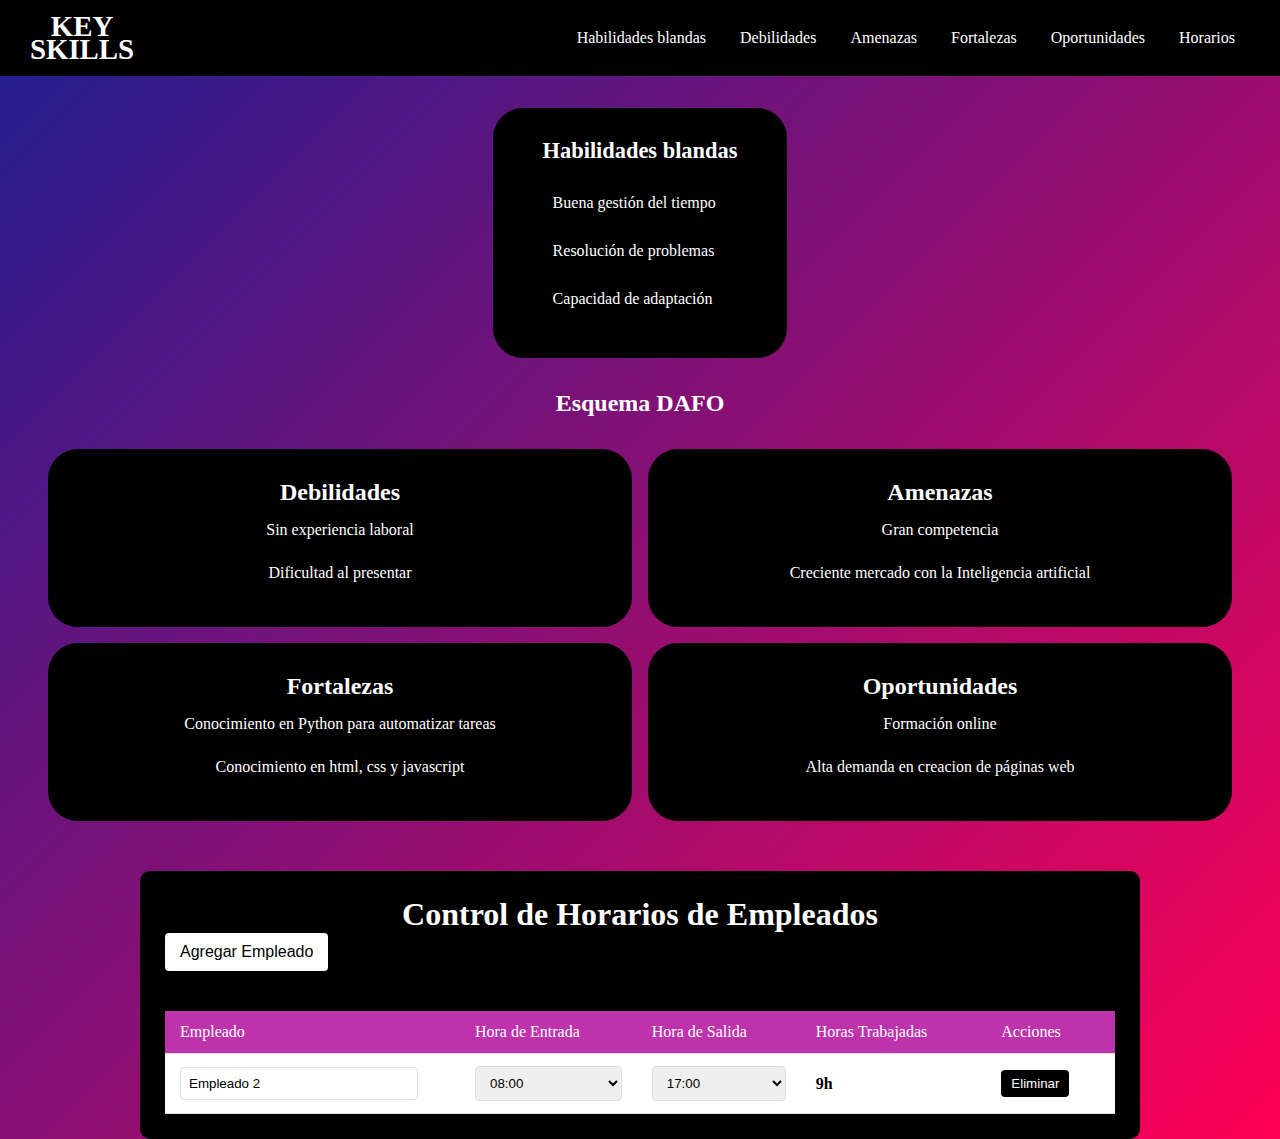
<file: index.html>
<!DOCTYPE html>
<html lang="en">
<head>
    <meta charset="UTF-8">
    <meta name="viewport" content="width=device-width, initial-scale=1.0">
    <link rel="stylesheet" href="style.css">
    <script src="script.js"></script>
    <title>DAFO</title>
</head>
<body>
    <header>
        <div class="logo">
        <h2>KEY<br>SKILLS</h2>
        </div>
      <nav>
        <a href="#habilidades-blandas">Habilidades blandas</a>
        <a href="#esquema-debilidades">Debilidades</a>
        <a href="#esquema-amenazas">Amenazas</a>
        <a href="#esquema-fortalezas">Fortalezas</a>
        <a href="#esquema-oportunidades">Oportunidades</a>
        <a href="#agregar-empleado">Horarios</a>
      </nav>
    </header>
  
    <div class="content">
      <div class="box">
        <h2 id="habilidades-blandas">Habilidades blandas</h2>
        <ul>
          <li>Buena gestión del tiempo</li>
          <li>Resolución de problemas</li>
          <li>Capacidad de adaptación</li>
        </ul>
      </div>
    </div>
    <h2>Esquema DAFO</h2>
    <div class="dafo">
        <div class="debilidades">
            <h2 id="esquema-debilidades">Debilidades</h2>
            <ul>
                <li>Sin experiencia laboral</li>
                <li>Dificultad al presentar</li>
            </ul>
        </div>
        <div class="amenazas">
            <h2 id="esquema-amenazas">Amenazas</h2>
            <ul>
                <li>Gran competencia</li>
                <li>Creciente mercado con la Inteligencia artificial</li>
            </ul>
        </div>
        <div class="fortalezas">
            <h2 id="esquema-fortalezas">Fortalezas</h2>
            <ul>
                <li>Conocimiento en Python para automatizar tareas</li>
                <li>Conocimiento en html, css y javascript</li>
            </ul>
        </div>
        <div class="oportunidades">
            <h2 id="esquema-oportunidades">Oportunidades</h2>
            <ul>
                <li>Formación online</li>
                <li>Alta demanda en creacion de páginas web</li>
            </ul>
        </div>
    </div>
    <div class="container">
        <h1>Control de Horarios de Empleados</h1>
        <button id="agregar-empleado" class="btn-agregar">Agregar Empleado</button>
        <table id="tabla-horarios">
            <thead>
                <tr>
                    <th>Empleado</th>
                    <th>Hora de Entrada</th>
                    <th>Hora de Salida</th>
                    <th>Horas Trabajadas</th>
                    <th>Acciones</th>
                </tr>
            </thead>
            <tbody>
            </tbody>
        </table>
    </div>

</body>
</html>
</file>
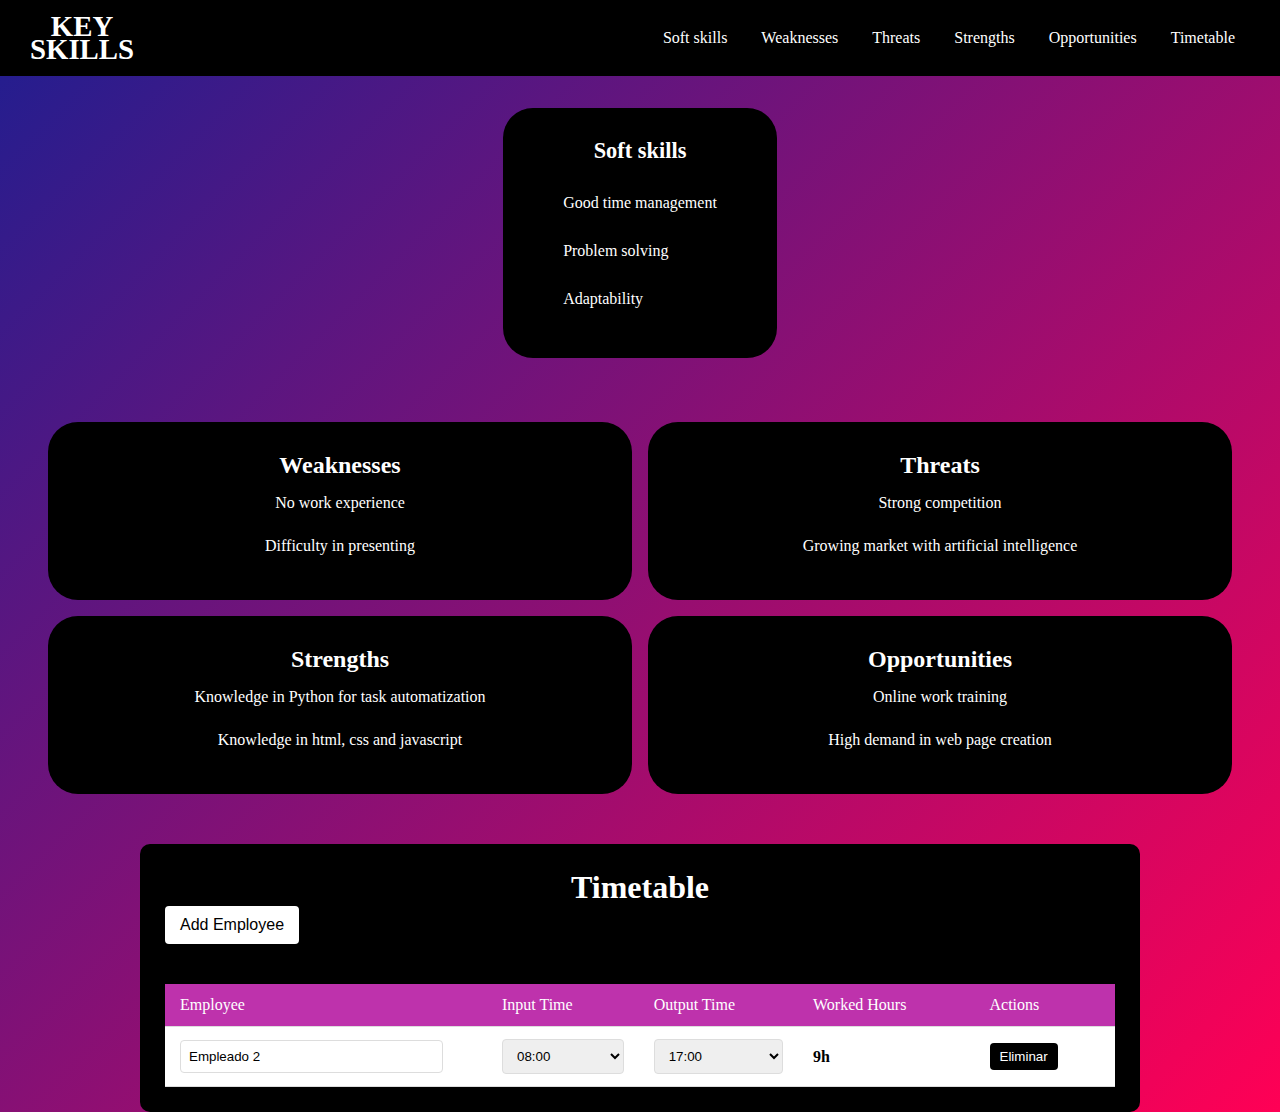
<file: indexen.html>
<!DOCTYPE html>
<html lang="en">
<head>
    <meta charset="UTF-8">
    <meta name="viewport" content="width=device-width, initial-scale=1.0">
    <link rel="stylesheet" href="style.css">
    <script src="script.js"></script>
    <title>SWOT</title>
</head>
<body>
    <header>
        <div class="logo">
        <h2>KEY<br>SKILLS</h2>
        </div>
      <nav>
        <a href="#habilidades-blandas">Soft skills</a>
        <a href="#esquema-debilidades">Weaknesses</a>
        <a href="#esquema-amenazas">Threats</a>
        <a href="#esquema-fortalezas">Strengths</a>
        <a href="#esquema-oportunidades">Opportunities</a>
        <a href="#agregar-empleado">Timetable</a>
      </nav>
    </header>
  
    <div class="content">
      <div class="box">
        <h2 id="habilidades-blandas">Soft skills</h2>
        <ul>
          <li>Good time management</li>
          <li>Problem solving</li>
          <li>Adaptability</li>
        </ul>
      </div>
    </div>
    <div class="dafo">
        <div class="debilidades">
            <h2 id="esquema-debilidades">Weaknesses</h2>
            <ul>
                <li>No work experience</li>
                <li>Difficulty in presenting</li>
            </ul>
        </div>
        <div class="amenazas">
            <h2 id="esquema-amenazas">Threats</h2>
            <ul>
                <li>Strong competition</li>
                <li>Growing market with artificial intelligence</li>
            </ul>
        </div>
        <div class="fortalezas">
            <h2 id="esquema-fortalezas">Strengths</h2>
            <ul>
                <li>Knowledge in Python for task automatization</li>
                <li>Knowledge in html, css and javascript</li>
            </ul>
        </div>
        <div class="oportunidades">
            <h2 id="esquema-oportunidades">Opportunities</h2>
            <ul>
                <li>Online work training</li>
                <li>High demand in web page creation</li>
            </ul>
        </div>
    </div>
    <div class="container">
        <h1>Timetable</h1>
        <button id="agregar-empleado" class="btn-agregar"> Add Employee</button>
        <table id="tabla-horarios">
            <thead>
                <tr>
                    <th>Employee</th>
                    <th>Input Time</th>
                    <th>Output Time</th>
                    <th>Worked Hours</th>
                    <th>Actions</th>
                </tr>
            </thead>
            <tbody>
            </tbody>
        </table>
    </div>
</body>
</html>
</file>
<file: style.css>
* {
    margin: 0;
    padding: 0;
    box-sizing: border-box;
}

body {
    color: white;
    background: linear-gradient(135deg, #1e1e90, #ff0055);
    min-height: 100vh;
}
h1,h2{
    text-align: center;
}
header {
    background-color: #000;
    display: flex;
    justify-content: space-between;
    align-items: center;
    padding: 15px 30px;
}

.logo {
    font-weight: bold;
    font-size: 1.2em;
    line-height: 1.2em;
}

nav a {
    color: white;
    text-decoration: none;
    margin: 0 15px;
    font-weight: 500;
}
hr{
    color: black;
}
nav a:hover {
    text-decoration: underline;
}

.content {
    display: flex;
    justify-content: center;
    align-items: center;
    margin-top: 2em;
    text-align: center;
}

.box {
    background-color: black;
    padding: 30px 50px;
    border-radius: 30px;
    margin-bottom: 2em;
}

.box h2 {
    margin-bottom: 20px;
    font-size: 1.4em;
}

.box ul {
    list-style: none;
}

.box li {
    margin: 10px 0;
}

.dafo{
    border-radius: 30px;
    display: grid;
    grid-template-columns: 1fr 1fr;
    grid-template-rows: auto auto;
    gap:1em;
    margin-top: 2em;
    margin-left: 3em;
    margin-right: 3em;
    justify-content: center;
    align-items: center;
}

ul{
    list-style: none;
}
li{
    display: flex;
    justify-content: space-between;
    align-items: center;
    padding: 10px;
    margin: 5px 0;

}
.debilidades li{
    justify-content: center;
    align-items: center;
}
.debilidades{
    background-color: black;
    border-radius: 30px;
    color: white;
    padding: 30px 50px;
}
.amenazas li{
    justify-content: center;
    align-items: center;
}
.amenazas{
    background-color: black;
    border-radius: 30px;
    color: white;
    padding: 30px 50px;
}
.fortalezas li{
    justify-content: center;
    align-items: center;
}
.fortalezas{
    background-color: black;
    border-radius: 30px;
    color: white;
    padding: 30px 50px;
}
.oportunidades li{
    justify-content: center;
    align-items: center;
}
.oportunidades{
    background-color: black;
    border-radius: 30px;
    color: white;
    padding: 30px 50px;
}
.horarios{
    justify-content: center;
    text-align: center;
}
button{
    background-color: black;
    color: white;
    border-radius: 10px;
    border: 0;
}

.container {
    max-width: 1000px;
    margin: 0 auto;
    margin-top: 50px;
    background: black;
    padding: 25px;
    border-radius: 10px;
    align-items: center;
    justify-content: center;
}

.btn-agregar {
    background-color: white;
    color:black;
    border: none;
    padding: 10px 15px;
    border-radius: 4px;
    cursor: pointer;
    font-size: 16px;
    margin-bottom: 20px;
    transition: background-color 0.3s;
}
 
 
.btn-agregar:hover {
    background-color: #be32ac;
}
 
 
table {
    width: 100%;
    border-collapse: collapse;
    margin-top: 20px;
    color: white;
}
 
 
th,td {
    padding: 12px 15px;
    text-align: left;
    border-bottom: 1px solid #ddd;
    background-color: white;
}

th {
    background-color: #be32ac;
    font-weight: 500;
}

tr:hover {
    background-color: #be32ac;
}
 
 
select {
    padding: 8px 10px;
    border: 1px solid #ddd;
    border-radius: 4px;
    width: 100%;
    color: #000000;
}
 
 
.btn-eliminar {
    background-color: black;
    color: white;
    border: none;
    padding: 6px 10px;
    border-radius: 4px;
    cursor: pointer;
    transition: background-color 0.3s;
}
 
 
.btn-eliminar:hover {
    background-color: #be32ac;
}
 
 
.horas-trabajadas {
    font-weight: bold;
    color: black;
}
 
 
.nombre-empleado {
    color: black;
    padding: 8px;
    border: 1px solid #ddd;
    border-radius: 4px;
    width: 90%;
}
</file>
